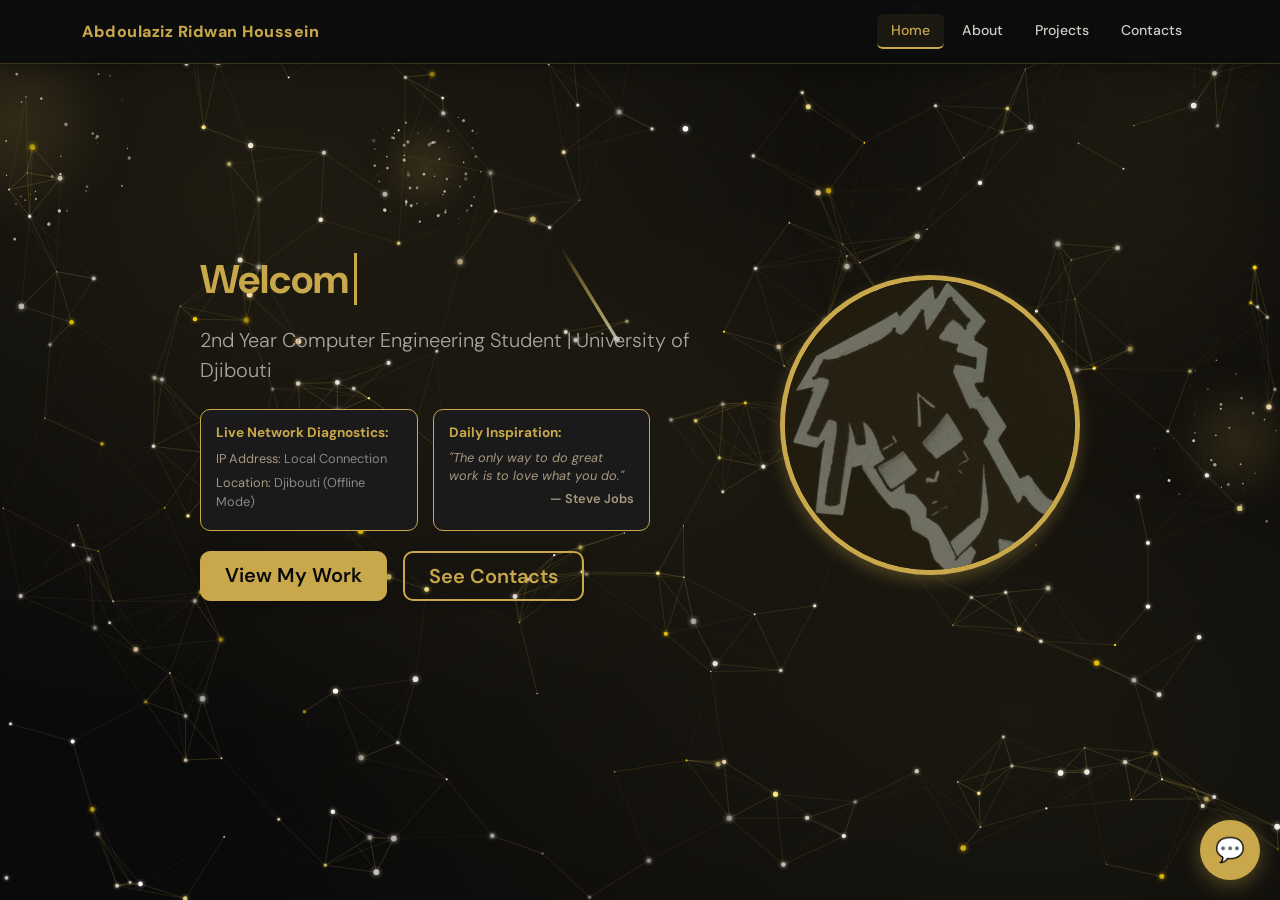
<file: index.html>
<!DOCTYPE html>
<html lang="fr">
<head>
    <meta charset="UTF-8">
    <meta name="viewport" content="width=device-width, initial-scale=1.0">
    <title>Home - Abdoulaziz Ridwan Houssein</title>

    <!-- CRITICAL: Prevent white flash -->
    <style>
        html, body {
            background-color: #0a0a0a !important;
            margin: 0;
            padding: 0;
        }
    </style>

    <link href="https://cdn.jsdelivr.net/npm/bootstrap@5.3.0/dist/css/bootstrap.min.css" rel="stylesheet">
    <link href="https://unpkg.com/aos@2.3.1/dist/aos.css" rel="stylesheet">
    <link rel="stylesheet" href="style.css">
    <style>
        /* Profile - Slightly bigger than original 180px */
        .profile-container {
            position: relative;
            width: 300px; 
            height: 300px;
            border-radius: 50%;
            overflow: hidden;
            border: 5px solid #C9A84C;
            box-shadow: 0 6px 15px rgba(201, 168, 76, 0.3);
            flex-shrink: 0;
        }

        .profile-img {
            width: 100%;
            height: 100%;
            object-fit: cover;
        }

        /* Gold Mask/Filter */
        .profile-overlay {
            position: absolute;
            top: 0;
            left: 0;
            width: 100%;
            height: 100%;
            background-color: rgba(201, 168, 76, 0.15); 
            pointer-events: none;
        }

        body {
            background-color: #0a0a0a !important;
            color: #E8E6E1 !important;
        }

        .text-secondary {
            color: #A8A5A0 !important;
        }

        .bg-white {
            background-color: #1a1a1a !important;
            border: 1px solid #C9A84C !important;
        }

        h1, h6 {
            color: #C9A84C !important;
        }

        .btn.text-white {
            background-color: #C9A84C !important;
            border-color: #C9A84C !important;
            color: #0a0a0a !important;
            font-weight: 600;
        }

        .btn[style*="border: 2px solid"] {
            border-color: #C9A84C !important;
            color: #C9A84C !important;
        }

        #chatbox {
            background: #1a1a1a !important;
            border: 1px solid #C9A84C !important;
        }

        #chatbox > div:first-child {
            background: #C9A84C !important;
            color: #0a0a0a !important;
        }

        #chatbox button[style*="color: #90A98F"] {
            color: #C9A84C !important;
        }

        button[onclick="toggleChat()"] {
            background: #C9A84C !important;
            color: #0a0a0a !important;
        }

        #user-input {
            background-color: #2a2a2a !important;
            border-color: #C9A84C !important;
            color: #E8E6E1 !important;
        }

        #user-input::placeholder {
            color: #888 !important;
        }

        /* Hero Section - NOT full height, allows scrolling */
        .hero-section {
            min-height: calc(100vh - 100px);
            display: flex;
            align-items: center;
            padding-top: 100px;
            padding-bottom: 50px;
        }

        .hero-content {
            display: flex;
            align-items: center;
            justify-content: center;
            gap: 80px;
            width: 100%;
        }

        .hero-left {
            flex: 0 1 auto;
            display: flex;
            flex-direction: column;
            align-items: flex-start;
            text-align: left;
            max-width: 500px;
        }

        .hero-right {
            flex: 0 0 auto;
            display: flex;
            justify-content: center;
            align-items: center;
        }

        /* TYPING ANIMATION STYLES */
        .typing-container {
            display: inline-block;
        }

        .typing-text {
            color: #C9A84C;
            font-size: 2.5rem;
            font-weight: bold;
            border-right: 3px solid #C9A84C;
            padding-right: 5px;
            animation: blink-caret 0.75s step-end infinite;
            min-height: 1.2em;
        }

        @keyframes blink-caret {
            from, to { border-color: transparent }
            50% { border-color: #C9A84C }
        }

        /* API BOXES - SIDE BY SIDE */
        .api-box {
            background-color: #1a1a1a;
            border: 1px solid #C9A84C;
            border-radius: 10px;
            padding: 15px;
            flex: 1;
            min-width: 200px;
        }

        .api-box h6 {
            color: #C9A84C;
            font-size: 0.85rem;
            font-weight: bold;
            margin-bottom: 8px;
        }

        .api-box p {
            font-size: 0.8rem;
            color: #A8A5A0;
            margin-bottom: 4px;
        }

        .api-box span {
            color: #888;
        }

        /* Quote specific styling */
        .quote-text {
            color: #E8E6E1;
            font-style: italic;
            font-size: 0.8rem;
            line-height: 1.4;
            margin-bottom: 6px;
        }

        .quote-author {
            color: #C9A84C;
            font-size: 0.75rem;
            font-weight: 600;
            text-align: right;
        }

        .quote-loading {
            color: #888;
            font-size: 0.8rem;
            font-style: italic;
        }

        /* Container for side-by-side boxes */
        .api-container {
            display: flex;
            gap: 15px;
            margin-bottom: 20px;
            max-width: 450px;
        }

        /* Responsive */
        @media (max-width: 992px) {
            .hero-content {
                flex-direction: column-reverse;
                gap: 40px;
                text-align: center;
            }

            .hero-left {
                align-items: center;
                text-align: center;
            }

            .typing-text {
                font-size: 2rem;
            }

            .api-container {
                flex-direction: column;
                max-width: 100%;
                width: 100%;
            }
        }

        @media (max-width: 576px) {
            .profile-container {
                width: 180px;
                height: 180px;
            }

            .typing-text {
                font-size: 1.5rem;
            }
        }
    </style>

</head>
<body>
    <canvas id="canvas-bg" style="position: fixed; top: 0; left: 0; width: 100%; height: 100%; z-index: -1;"></canvas>

    <nav class="navbar navbar-expand-lg shadow-sm fixed-top" style="background-color: #0a0a0a; border-bottom: 2px solid #C9A84C;">
        <div class="container">
            <a class="navbar-brand fw-bold" href="index.html" style="color: #C9A84C;">Abdoulaziz Ridwan Houssein</a>
            <div class="navbar-nav ms-auto">
                <a class="nav-link fw-bold border-bottom" href="index.html" style="color: #C9A84C; border-color: #C9A84C !important;">Home</a>
                <a class="nav-link" href="about.html" style="color: #E8E6E1;">About</a>
                <a class="nav-link" href="portfolio.html" style="color: #E8E6E1;">Projects</a>
                <a class="nav-link" href="contacts.html" style="color: #E8E6E1;">Contacts</a>
            </div>
        </div>
    </nav>

    <section class="hero-section">
        <div class="container">
            <div class="hero-content">

                <!-- LEFT SIDE - Content -->
                <div class="hero-left">
                    <!-- TYPING ANIMATION HERE -->
                    <div class="typing-container mb-3">
                        <span id="typing-text" class="typing-text"></span>
                    </div>

                    <p class="lead mb-4 text-secondary" data-aos="fade-right" data-aos-delay="100">2nd Year Computer Engineering Student | University of Djibouti</p>

                    <!-- SIDE BY SIDE API BOXES -->
                    <div class="api-container" data-aos="fade-right" data-aos-delay="200">
                        <!-- Live Network Diagnostics -->
                        <div class="api-box">
                            <h6>Live Network Diagnostics:</h6>
                            <p>IP Address: <span id="visitor-ip">Detecting...</span></p>
                            <p>Location: <span id="visitor-loc">Detecting...</span></p>
                        </div>

                        <!-- Quote API -->
                        <div class="api-box">
                            <h6>Daily Inspiration:</h6>
                            <div id="quote-container">
                                <p class="quote-loading">Loading...</p>
                            </div>
                        </div>
                    </div>

                    <div data-aos="fade-right" data-aos-delay="300" class="d-flex gap-3">
                        <a href="portfolio.html" class="btn btn-lg text-white px-4 py-2 shadow-sm" style="background-color: #C9A84C; border-radius: 8px; color: #0a0a0a !important; font-weight: 600;">View My Work</a>
                        <a href="contacts.html" class="btn btn-lg px-4 py-2 shadow-sm" style="border: 2px solid #C9A84C; color: #C9A84C; background-color: transparent; border-radius: 8px; font-weight: 500;">See Contacts</a>
                    </div>
                </div>

                <!-- RIGHT SIDE - Profile Picture -->
                <div class="hero-right" data-aos="fade-left">
                    <div class="profile-container">
                        <img src="cropped_circle_image.png" alt="Abdoulaziz Ridwan Houssein" class="profile-img">
                        <div class="profile-overlay"></div>
                    </div>
                </div>
            </div>
        </div>
    </section>

    <button onclick="toggleChat()" style="position: fixed; bottom: 20px; right: 20px; width: 60px; height: 60px; border-radius: 50%; background: #C9A84C; border: none; color: #0a0a0a; font-size: 24px; z-index: 1000; cursor: pointer; box-shadow: 0 4px 10px rgba(201, 168, 76, 0.4);">💬</button>

    <div id="chatbox" style="position: fixed; bottom: 90px; right: 20px; width: 300px; height: 400px; background: #1a1a1a; border: 1px solid #C9A84C; border-radius: 15px; display: none; flex-direction: column; overflow: hidden; box-shadow: 0 5px 20px rgba(201, 168, 76, 0.3); z-index: 1000;">
        <div style="background: #C9A84C; color: #0a0a0a; padding: 15px; font-weight: bold; display: flex; justify-content: space-between;">
            <span>Assistant</span>
            <button onclick="toggleChat()" style="background: none; border: none; color: #0a0a0a; cursor: pointer;">✕</button>
        </div>
        <div id="chat-messages" style="flex: 1; padding: 15px; overflow-y: auto; color: #E8E6E1;"></div>
        <div style="padding: 10px; border-top: 1px solid #C9A84C; display: flex;">
            <input type="text" id="user-input" onkeypress="handleKey(event)" style="flex: 1; border: 1px solid #C9A84C; border-radius: 20px; padding: 8px 15px; outline: none; background-color: #2a2a2a; color: #E8E6E1;" placeholder="Ask me something...">
            <button onclick="sendMessage()" style="background: none; border: none; color: #C9A84C; margin-left: 5px; cursor: pointer;">➤</button>
        </div>
    </div>

    <script src="https://unpkg.com/aos@2.3.1/dist/aos.js"></script>
    <script src="chatbot.js"></script>
    <script src="system-api.js"></script>
    <script src="particles.js"></script>
    <script>
        AOS.init({ duration: 800, once: true });

        // TYPING ANIMATION SCRIPT
        const textToType = "Welcome to my Portfolio";
        const typingElement = document.getElementById('typing-text');
        let charIndex = 0;

        function typeText() {
            if (charIndex < textToType.length) {
                typingElement.textContent += textToType.charAt(charIndex);
                charIndex++;
                setTimeout(typeText, 100); // 100ms per character
            }
        }

        // Start typing animation when page loads
        window.addEventListener('load', () => {
            setTimeout(typeText, 500); // Small delay before starting
        });

        // QUOTE API SCRIPT - Using ZenQuotes API (Free, No Key Required)
        async function fetchQuote() {
            const quoteContainer = document.getElementById('quote-container');

            try {
                // Fetch random quote from ZenQuotes API
                const response = await fetch('https://zenquotes.io/api/random');

                if (!response.ok) {
                    throw new Error('Failed to fetch quote');
                }

                const data = await response.json();

                // ZenQuotes returns an array with one quote object
                if (data && data.length > 0) {
                    const quote = data[0];
                    const quoteText = quote.q; // The quote text
                    const quoteAuthor = quote.a; // The author

                    // Display the quote
                    quoteContainer.innerHTML = `
                        <p class="quote-text">"${quoteText}"</p>
                        <p class="quote-author">— ${quoteAuthor}</p>
                    `;
                } else {
                    throw new Error('No quote data received');
                }

            } catch (error) {
                console.error('Quote API Error:', error);
                // Fallback quote if API fails
                quoteContainer.innerHTML = `
                    <p class="quote-text">"The only way to do great work is to love what you do."</p>
                    <p class="quote-author">— Steve Jobs</p>
                `;
            }
        }

        // Fetch quote when page loads
        window.addEventListener('load', () => {
            fetchQuote();
        });
    </script>
</body>
</html>
</file>
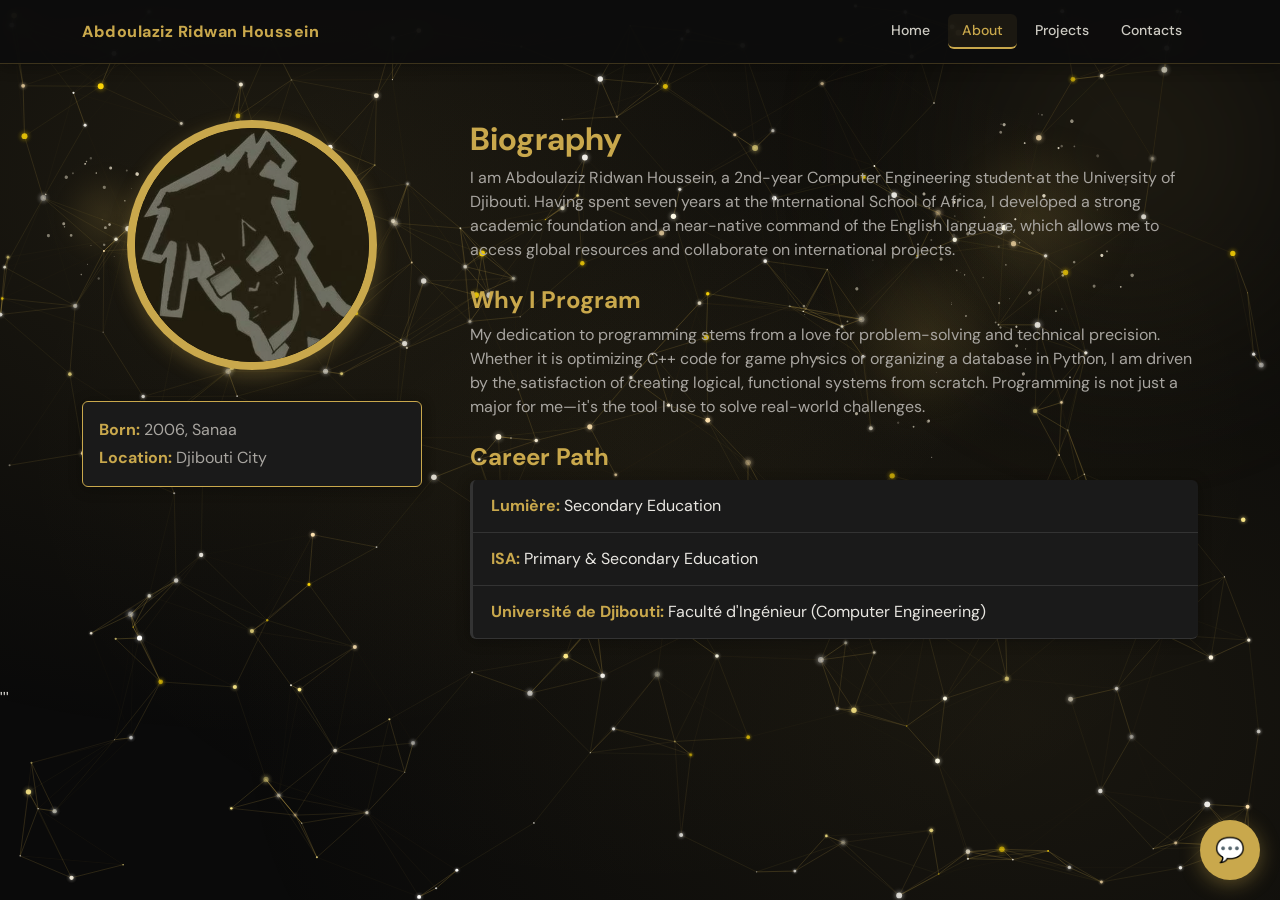
<file: about.html>
<!DOCTYPE html>
<html lang="fr">
<head>
    <meta charset="UTF-8">
    <meta name="viewport" content="width=device-width, initial-scale=1.0">
    <title>About - Abdoulaziz</title>
    <link href="https://cdn.jsdelivr.net/npm/bootstrap@5.3.0/dist/css/bootstrap.min.css" rel="stylesheet">
    <link href="https://unpkg.com/aos@2.3.1/dist/aos.css" rel="stylesheet">
    <link rel="stylesheet" href="style.css">
    <style>
        body {
            background-color: #0a0a0a !important;
            color: #E8E6E1 !important;
        }

        .text-white {
            color: #E8E6E1 !important;
        }

        .bg-white {
            background-color: #1a1a1a !important;
            border: 1px solid #C9A84C !important;
        }

        h2, h4 {
            color: #C9A84C !important;
        }

        .list-group-item {
            background-color: #1a1a1a !important;
            color: #E8E6E1 !important;
            border-color: #333 !important;
        }

        .list-group-item strong {
            color: #C9A84C !important;
        }

        p {
            color: #A8A5A0 !important;
        }

        p strong {
            color: #C9A84C !important;
        }
    </style>
</head>
<body>
    <nav class="navbar navbar-expand-lg shadow-sm fixed-top" style="background-color: #0a0a0a; border-bottom: 2px solid #C9A84C;">
        <div class="container"><a class="navbar-brand fw-bold" href="index.html" style="color: #C9A84C;">Abdoulaziz Ridwan Houssein</a><div class="navbar-nav ms-auto"><a class="nav-link" href="index.html" style="color: #E8E6E1;">Home</a><a class="nav-link fw-bold border-bottom" href="about.html" style="color: #C9A84C; border-color: #C9A84C !important;">About</a><a class="nav-link" href="portfolio.html" style="color: #E8E6E1;">Projects</a><a class="nav-link" href="contacts.html" style="color: #E8E6E1;">Contacts</a></div></div>
    </nav>

    <section class="py-5" style="padding-top: 120px !important;">
        <div class="container">
            <div class="row g-5 align-items-start">
                <div class="col-md-4 text-center" data-aos="fade-up">
                    <div style="position: relative; width: 250px; height: 250px; border-radius: 50%; overflow: hidden; border: 8px solid #C9A84C; box-shadow: 0 6px 20px rgba(201, 168, 76, 0.3); display: inline-block; margin-bottom: 1.5rem;">
                        <img src="cropped_circle_image.png" style="width: 100%; height: 100%; object-fit: cover; display: block;">
                        <div style="position: absolute; top: 0; left: 0; width: 100%; height: 100%; background-color: rgba(201, 168, 76, 0.15); pointer-events: none;"></div>
                    </div>
                    <div class="text-start p-3 bg-white rounded shadow-sm border-start border-4" style="border-color: #C9A84C !important;">
                        <p class="mb-1" style="color: #A8A5A0;"><strong style="color: #C9A84C;">Born:</strong> 2006, Sanaa</p>
                        <p class="mb-0" style="color: #A8A5A0;"><strong style="color: #C9A84C;">Location:</strong> Djibouti City</p>
                    </div>
                </div>
                <div class="col-md-8" data-aos="fade-left">
                    <h2 class="fw-bold" style="color: #C9A84C;">Biography</h2>
                    <p class="mb-4" style="color: #A8A5A0;">I am Abdoulaziz Ridwan Houssein, a 2nd-year Computer Engineering student at the University of Djibouti. Having spent seven years at the International School of Africa, I developed a strong academic foundation and a near-native command of the English language, which allows me to access global resources and collaborate on international projects.</p>

                    <h4 class="fw-bold" style="color: #C9A84C;">Why I Program</h4>
                    <p class="mb-4" style="color: #A8A5A0;">My dedication to programming stems from a love for problem-solving and technical precision. Whether it is optimizing C++ code for game physics or organizing a database in Python, I am driven by the satisfaction of creating logical, functional systems from scratch. Programming is not just a major for me—it's the tool I use to solve real-world challenges.</p>

                    <h4 class="fw-bold" style="color: #C9A84C;">Career Path</h4>
                    <ul class="list-group list-group-flush shadow-sm rounded">
                        <li class="list-group-item"><strong>Lumière:</strong> Secondary Education</li>
                        <li class="list-group-item"><strong>ISA:</strong> Primary & Secondary Education</li>
                        <li class="list-group-item"><strong>Université de Djibouti:</strong> Faculté d'Ingénieur (Computer Engineering)</li>
                    </ul>
                </div>
            </div>
        </div>
    </section>

    <button onclick="toggleChat()" style="position: fixed; bottom: 20px; right: 20px; width: 60px; height: 60px; border-radius: 50%; background: #C9A84C; border: none; color: #0a0a0a; font-size: 24px; z-index: 1000; cursor: pointer; box-shadow: 0 4px 10px rgba(201, 168, 76, 0.4);">💬</button>
    <div id="chatbox" style="position: fixed; bottom: 90px; right: 20px; width: 300px; height: 400px; background: #1a1a1a; border: 1px solid #C9A84C; border-radius: 15px; display: none; flex-direction: column; overflow: hidden; box-shadow: 0 5px 20px rgba(201, 168, 76, 0.3); z-index: 1000;">
        <div style="background: #C9A84C; color: #0a0a0a; padding: 15px; font-weight: bold; display: flex; justify-content: space-between;"><span>Assistant</span><button onclick="toggleChat()" style="background: none; border: none; color: #0a0a0a; cursor: pointer;">✕</button></div>
        <div id="chat-messages" style="flex: 1; padding: 15px; overflow-y: auto; color: #E8E6E1;"></div>
        <div style="padding: 10px; border-top: 1px solid #C9A84C; display: flex;"><input type="text" id="user-input" onkeypress="handleKey(event)" style="flex: 1; border: 1px solid #C9A84C; border-radius: 20px; padding: 8px 15px; outline: none; background-color: #2a2a2a; color: #E8E6E1;" placeholder="Ask me..."><button onclick="sendMessage()" style="background: none; border: none; color: #C9A84C; margin-left: 5px; cursor: pointer;">➤</button></div>
    </div>

    <script src="https://unpkg.com/aos@2.3.1/dist/aos.js"></script>
    <script>AOS.init({ duration: 1000, once: true });</script>
    <script src="chatbot.js"></script>
    <script src="particles.js"></script>
</body>
</html>'''
</file>
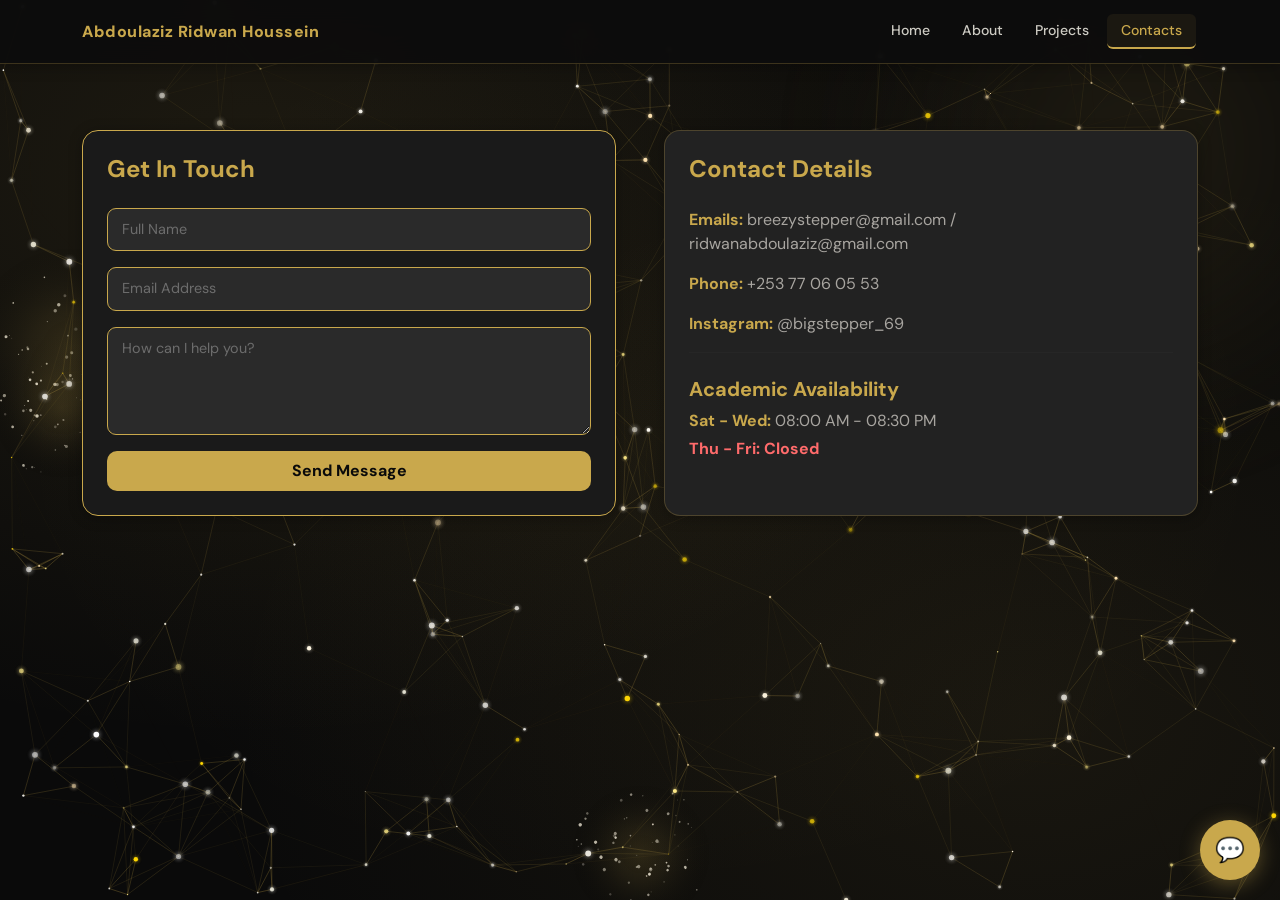
<file: contacts.html>
<!DOCTYPE html>
<html lang="fr">
<head>
    <meta charset="UTF-8">
    <meta name="viewport" content="width=device-width, initial-scale=1.0">
    <title>Contact - Abdoulaziz</title>

    <!-- CRITICAL: Prevent white flash -->
    <style>
        html, body {
            background-color: #0a0a0a !important;
            margin: 0;
            padding: 0;
        }
    </style>

    <link href="https://cdn.jsdelivr.net/npm/bootstrap@5.3.0/dist/css/bootstrap.min.css" rel="stylesheet">
    <link href="https://unpkg.com/aos@2.3.1/dist/aos.css" rel="stylesheet">
    <link rel="stylesheet" href="style.css">
    <style>
        body {
            background-color: #0a0a0a !important;
            color: #E8E6E1 !important;
        }

        .text-white {
            color: #E8E6E1 !important;
        }

        .card, .bg-white {
            background-color: #1a1a1a !important;
            border: 1px solid #C9A84C !important;
        }

        h4, h5 {
            color: #C9A84C !important;
        }

        .form-control {
            background-color: #2a2a2a !important;
            border-color: #C9A84C !important;
            color: #E8E6E1 !important;
        }

        .form-control::placeholder {
            color: #888 !important;
        }

        .btn.text-white {
            background-color: #C9A84C !important;
            border-color: #C9A84C !important;
            color: #0a0a0a !important;
            font-weight: 600;
        }

        p {
            color: #A8A5A0 !important;
        }

        p strong {
            color: #C9A84C !important;
        }

        .text-danger {
            color: #ff6b6b !important;
        }

        hr {
            border-color: #333 !important;
        }


    </style>

</head>
<body>
    <nav class="navbar navbar-expand-lg shadow-sm fixed-top" style="background-color: #0a0a0a; border-bottom: 2px solid #C9A84C;">
        <div class="container"><a class="navbar-brand fw-bold" href="index.html" style="color: #C9A84C;">Abdoulaziz Ridwan Houssein</a><div class="navbar-nav ms-auto"><a class="nav-link" href="index.html" style="color: #E8E6E1;">Home</a><a class="nav-link" href="about.html" style="color: #E8E6E1;">About</a><a class="nav-link" href="portfolio.html" style="color: #E8E6E1;">Projects</a><a class="nav-link fw-bold border-bottom" href="contacts.html" style="color: #C9A84C; border-color: #C9A84C !important;">Contacts</a></div></div>
    </nav>

    <section class="py-5" style="padding-top: 130px !important;">
        <div class="container">
            <!-- Original Contact Form and Details -->
            <div class="row g-5">
                <div class="col-md-6" data-aos="fade-right">
                    <div class="card p-4 border-0 shadow-sm rounded-4">
                        <h4 class="fw-bold mb-4" style="color: #C9A84C;">Get In Touch</h4>
                        <form action="https://formspree.io/f/mbdqlnzv" method="POST">
                            <div class="mb-3"><input type="text" name="name" class="form-control" placeholder="Full Name" required></div>
                            <div class="mb-3"><input type="email" name="email" class="form-control" placeholder="Email Address" required></div>
                            <div class="mb-3"><textarea name="message" class="form-control" rows="4" placeholder="How can I help you?" required></textarea></div>
                            <button type="submit" class="btn text-white w-100 py-2" style="background-color: #C9A84C; color: #0a0a0a !important; font-weight: 600;">Send Message</button>
                        </form>
                    </div>
                </div>
                <div class="col-md-6" data-aos="fade-left">
                    <div class="p-4 bg-white rounded-4 shadow-sm h-100">
                        <h4 class="fw-bold mb-4" style="color: #C9A84C;">Contact Details</h4>
                        <p style="color: #A8A5A0;"><strong style="color: #C9A84C;">Emails:</strong> breezystepper@gmail.com / ridwanabdoulaziz@gmail.com</p>
                        <p style="color: #A8A5A0;"><strong style="color: #C9A84C;">Phone:</strong> +253 77 06 05 53</p>
                        <p style="color: #A8A5A0;"><strong style="color: #C9A84C;">Instagram:</strong> @bigstepper_69</p>
                        <hr style="border-color: #333;">
                        <h5 class="fw-bold mt-4" style="color: #C9A84C;">Academic Availability</h5>
                        <p class="mb-1" style="color: #A8A5A0;"><strong style="color: #C9A84C;">Sat - Wed:</strong> 08:00 AM - 08:30 PM</p>
                        <p class="text-danger fw-bold">Thu - Fri: Closed</p>
                    </div>
                </div>
            </div>


        </div>
    </section>

    <button onclick="toggleChat()" style="position: fixed; bottom: 20px; right: 20px; width: 60px; height: 60px; border-radius: 50%; background: #C9A84C; border: none; color: #0a0a0a; font-size: 24px; z-index: 1000; cursor: pointer; box-shadow: 0 4px 10px rgba(201, 168, 76, 0.4);">💬</button>
    <div id="chatbox" style="position: fixed; bottom: 90px; right: 20px; width: 300px; height: 400px; background: #1a1a1a; border: 1px solid #C9A84C; border-radius: 15px; display: none; flex-direction: column; overflow: hidden; box-shadow: 0 5px 20px rgba(201, 168, 76, 0.3); z-index: 1000;">
        <div style="background: #C9A84C; color: #0a0a0a; padding: 15px; font-weight: bold; display: flex; justify-content: space-between;"><span>Assistant</span><button onclick="toggleChat()" style="background: none; border: none; color: #0a0a0a; cursor: pointer;">✕</button></div>
        <div id="chat-messages" style="flex: 1; padding: 15px; overflow-y: auto; color: #E8E6E1;"></div>
        <div style="padding: 10px; border-top: 1px solid #C9A84C; display: flex;"><input type="text" id="user-input" onkeypress="handleKey(event)" style="flex: 1; border: 1px solid #C9A84C; border-radius: 20px; padding: 8px 15px; outline: none; background-color: #2a2a2a; color: #E8E6E1;" placeholder="Ask me..."><button onclick="sendMessage()" style="background: none; border: none; color: #C9A84C; margin-left: 5px; cursor: pointer;">➤</button></div>
    </div>



    <script src="https://unpkg.com/aos@2.3.1/dist/aos.js"></script>
    <script>AOS.init({ duration: 1000, once: true });</script>
    <script src="chatbot.js"></script>
    <script src="particles.js"></script>

</body>
</html>
</file>
<file: style.css>
/* ── FONTS ─────────────────────────────────────────────────────── */
@import url('https://fonts.googleapis.com/css2?family=DM+Sans:wght@400;500;600;700;800&display=swap');

/* ── VARIABLES ─────────────────────────────────────────────────── */
:root {
    --gold:        #C9A84C;
    --gold-light:  #E2C472;
    --gold-pale:   #F5E6B8;
    --black:       #0D0D0D;
    --black-card:  #1A1A1A;
    --black-card2: #222222;
    --text:        #F0EDE4;
    --text-muted:  #A89880;
}

/* ── ANIMATED BACKGROUND ───────────────────────────────────────── */
html { scroll-behavior: smooth; }

body {
    font-family: 'DM Sans', 'Segoe UI', sans-serif;
    background-color: var(--black);
    color: var(--text);
    min-height: 100vh;
    overflow-x: hidden;
    position: relative;
    animation: fadeIn 0.5s ease both;
}

@keyframes fadeIn {
    from { opacity: 0; transform: translateY(8px); }
    to   { opacity: 1; transform: translateY(0); }
}

/* ── ANIMATED GOLD GRADIENT OVERLAY ───────────────────────────── */
body::before {
    content: '';
    position: fixed;
    inset: 0;
    background: 
        radial-gradient(ellipse at 20% 20%, rgba(201,168,76,0.10) 0%, transparent 55%),
        radial-gradient(ellipse at 80% 80%, rgba(201,168,76,0.08) 0%, transparent 55%),
        radial-gradient(ellipse at 50% 50%, rgba(201,168,76,0.04) 0%, transparent 70%);
    animation: overlayShift 16s ease-in-out infinite;
    pointer-events: none;
    z-index: 0;
}

@keyframes overlayShift {
    0%   { opacity: 0.6; transform: scale(1); }
    50%  { opacity: 1;   transform: scale(1.08); }
    100% { opacity: 0.6; transform: scale(1); }
}

/* ── FLOATING GOLD BLOBS ────────────────────────────────────────── */
body::after {
    content: '';
    position: fixed;
    width: 600px;
    height: 600px;
    border-radius: 50%;
    background: radial-gradient(circle, rgba(201,168,76,0.12), transparent 70%);
    top: -150px;
    right: -150px;
    filter: blur(60px);
    animation: blobMove1 22s ease-in-out infinite;
    pointer-events: none;
    z-index: 0;
}

@keyframes blobMove1 {
    0%,100% { transform: translate(0,0) scale(1); }
    33%      { transform: translate(-70px, 90px) scale(1.1); }
    66%      { transform: translate(50px, -60px) scale(0.92); }
}

/* ── GOLD PARTICLES (canvas injected by JS below) ──────────────── */

/* Content above effects */
nav, section, footer, .container,
#chatbox, button[onclick="toggleChat()"] {
    position: relative;
    z-index: 2;
}

/* ── NAVBAR ────────────────────────────────────────────────────── */
.navbar {
    background: rgba(13,13,13,0.96) !important;
    backdrop-filter: blur(16px) !important;
    -webkit-backdrop-filter: blur(16px) !important;
    padding: 14px 0 !important;
    border-bottom: 1px solid rgba(201,168,76,0.25) !important;
}

.navbar-brand {
    font-weight: 800 !important;
    font-size: 1rem !important;
    color: var(--gold) !important;
    letter-spacing: 0.5px;
}

.nav-link {
    color: rgba(240,237,228,0.85) !important;
    font-size: 0.88rem !important;
    font-weight: 500 !important;
    padding: 6px 14px !important;
    border-radius: 6px !important;
    transition: all 0.2s !important;
    margin: 0 2px;
    border-bottom: none !important;
}

.nav-link:hover {
    background: rgba(201,168,76,0.12) !important;
    color: var(--gold) !important;
}

.nav-link.fw-bold,
.nav-link.border-bottom {
    color: var(--gold) !important;
    border-bottom: 2px solid var(--gold) !important;
    background: rgba(201,168,76,0.08) !important;
}

/* ── HERO TEXT ─────────────────────────────────────────────────── */
h1, h2, h3, h4, h5, h6 {
    color: var(--text) !important;
}

h1.display-2 {
    font-weight: 800 !important;
    letter-spacing: -1.5px;
    line-height: 1.15;
    color: white !important;
}

h2.display-5 {
    font-weight: 700 !important;
    letter-spacing: -0.5px;
    color: var(--gold) !important;
}

/* Override any inline green color */
[style*="color: #90A98F"],
[style*="color:#90A98F"] {
    color: var(--gold) !important;
}

p, li, small, .lead {
    color: var(--text-muted) !important;
}

.text-dark { color: white !important; }
.text-secondary { color: var(--text-muted) !important; }

/* ── BUTTONS ───────────────────────────────────────────────────── */
.btn {
    font-weight: 600 !important;
    transition: all 0.25s ease !important;
    border-radius: 10px !important;
}

.btn:hover {
    transform: translateY(-3px) !important;
    box-shadow: 0 10px 28px rgba(201,168,76,0.25) !important;
    filter: brightness(1.1);
}

/* Override inline green buttons */
a.btn[style*="#90A98F"],
button.btn[style*="#90A98F"] {
    background-color: var(--gold) !important;
    border-color: var(--gold) !important;
    color: var(--black) !important;
}

a.btn[style*="#90A98F"]:hover,
button.btn[style*="#90A98F"]:hover {
    background-color: var(--gold-light) !important;
    color: var(--black) !important;
}

.btn-outline-dark {
    color: var(--text) !important;
    border-color: rgba(240,237,228,0.4) !important;
}

.btn-outline-dark:hover {
    background: rgba(240,237,228,0.1) !important;
    color: white !important;
}

/* Submit button */
button[type="submit"] {
    background-color: var(--gold) !important;
    color: var(--black) !important;
    border: none !important;
    font-weight: 700 !important;
}

button[type="submit"]:hover {
    background-color: var(--gold-light) !important;
}

/* ── PROFILE IMAGE ─────────────────────────────────────────────── */
.rounded-circle {
    transition: transform 0.35s ease, box-shadow 0.35s ease !important;
    border-color: var(--gold) !important;
}

.rounded-circle:hover {
    transform: scale(1.05) !important;
    box-shadow: 0 0 0 4px var(--gold), 0 20px 60px rgba(201,168,76,0.3) !important;
}

/* ── CARDS ─────────────────────────────────────────────────────── */
.card {
    transition: transform 0.28s ease, box-shadow 0.28s ease !important;
    border-radius: 16px !important;
    border: 1px solid rgba(201,168,76,0.3) !important;
    background: var(--black-card) !important;
    color: var(--text) !important;
}

.card:hover {
    transform: translateY(-9px) !important;
    box-shadow: 0 20px 55px rgba(201,168,76,0.15), 0 0 0 1px rgba(201,168,76,0.5) !important;
    border-color: var(--gold) !important;
}

.card-img-top {
    height: 240px !important;
    object-fit: cover !important;
    border-radius: 16px 16px 0 0 !important;
    border-bottom: 2px solid var(--gold) !important;
}

.card-body { 
    padding: 1.4rem 1.5rem !important;
    background: var(--black-card) !important;
    border-radius: 0 0 16px 16px !important;
}

.card-body h4 {
    font-weight: 700 !important;
    color: white !important;
}

.card-body p {
    color: var(--text-muted) !important;
}

/* ── BADGES ────────────────────────────────────────────────────── */
.badge {
    font-size: 0.78rem !important;
    padding: 6px 14px !important;
    border-radius: 20px !important;
    font-weight: 600 !important;
    background-color: var(--gold) !important;
    color: var(--black) !important;
}

/* ── WHITE BACKGROUNDS → DARK ──────────────────────────────────── */
.bg-white,
.card.border-0.shadow-sm.p-4,
div[class*="card"] {
    background: var(--black-card) !important;
    color: var(--text) !important;
}

/* About page info box */
.bg-white.p-3.rounded-4,
.p-4.bg-white {
    background: var(--black-card2) !important;
    border: 1px solid rgba(201,168,76,0.25) !important;
    color: var(--text) !important;
}

/* ── ABOUT PAGE LIST ───────────────────────────────────────────── */
.list-group-item {
    background: var(--black-card) !important;
    border-left: 3px solid var(--gold) !important;
    border-top: none !important;
    border-right: none !important;
    border-bottom: 1px solid rgba(201,168,76,0.1) !important;
    padding: 14px 18px !important;
    color: var(--text) !important;
    transition: background 0.2s, padding-left 0.2s;
}

.list-group-item:hover {
    background: var(--black-card2) !important;
    padding-left: 26px !important;
}

.list-group-item strong { color: white !important; }

/* ── CONTACT FORM ──────────────────────────────────────────────── */
.form-control {
    border-radius: 9px !important;
    border: 1.5px solid rgba(201,168,76,0.25) !important;
    padding: 10px 14px !important;
    font-size: 0.9rem !important;
    background: var(--black-card2) !important;
    color: var(--text) !important;
    transition: border-color 0.2s, box-shadow 0.2s !important;
}

.form-control::placeholder { color: var(--text-muted) !important; opacity: 0.7; }

.form-control:focus {
    border-color: var(--gold) !important;
    box-shadow: 0 0 0 3px rgba(201,168,76,0.15) !important;
    background: #1E1E1E !important;
    color: white !important;
    outline: none !important;
}

.form-label { color: var(--text) !important; font-weight: 500; }

/* ── CHATBOX ───────────────────────────────────────────────────── */
button[onclick="toggleChat()"] {
    background: var(--gold) !important;
    color: var(--black) !important;
    box-shadow: 0 4px 20px rgba(201,168,76,0.4) !important;
}

#chatbox {
    border-radius: 18px !important;
    border: 1px solid rgba(201,168,76,0.3) !important;
    box-shadow: 0 12px 50px rgba(0,0,0,0.5) !important;
    background: var(--black-card) !important;
}

#user-input {
    background: var(--black-card2) !important;
    color: var(--text) !important;
    border-color: rgba(201,168,76,0.2) !important;
}

#user-input::placeholder { color: var(--text-muted) !important; }

#user-input:focus {
    border-color: var(--gold) !important;
    outline: none !important;
    box-shadow: 0 0 0 3px rgba(201,168,76,0.15) !important;
}

/* ── FOOTER ────────────────────────────────────────────────────── */
footer, 
section + footer,
body > footer {
    background: #0D0D0D !important;
    border-top: 1px solid rgba(201,168,76,0.2) !important;
    color: var(--text-muted) !important;
    text-align: center;
    padding: 24px 16px;
    font-size: 0.87rem;
    margin-top: 60px;
}

footer a {
    color: var(--gold) !important;
    text-decoration: none;
    margin: 0 10px;
    transition: color 0.2s;
}

footer a:hover { color: var(--gold-light) !important; }

/* ── SCROLL TO TOP ─────────────────────────────────────────────── */
#scrollTop {
    position: fixed;
    bottom: 92px; right: 20px;
    width: 38px; height: 38px;
    border-radius: 50%;
    background: var(--gold);
    border: none; color: var(--black);
    font-size: 16px; font-weight: 700;
    cursor: pointer; display: none;
    align-items: center; justify-content: center;
    box-shadow: 0 4px 14px rgba(201,168,76,0.35);
    z-index: 999;
    transition: transform 0.2s;
}

#scrollTop:hover { transform: translateY(-3px); }

/* ── SECTION SPACING ───────────────────────────────────────────── */
section { padding-bottom: 40px; }

/* ── SHADOWS ───────────────────────────────────────────────────── */
.shadow-sm { box-shadow: 0 2px 14px rgba(0,0,0,0.3) !important; }
.shadow-lg  { box-shadow: 0 10px 40px rgba(0,0,0,0.4) !important; }

/* ── GOLD PARTICLES CANVAS ─────────────────────────────────────── */
#gold-canvas {
    position: fixed;
    inset: 0;
    z-index: 1;
    pointer-events: none;
}
</file>
